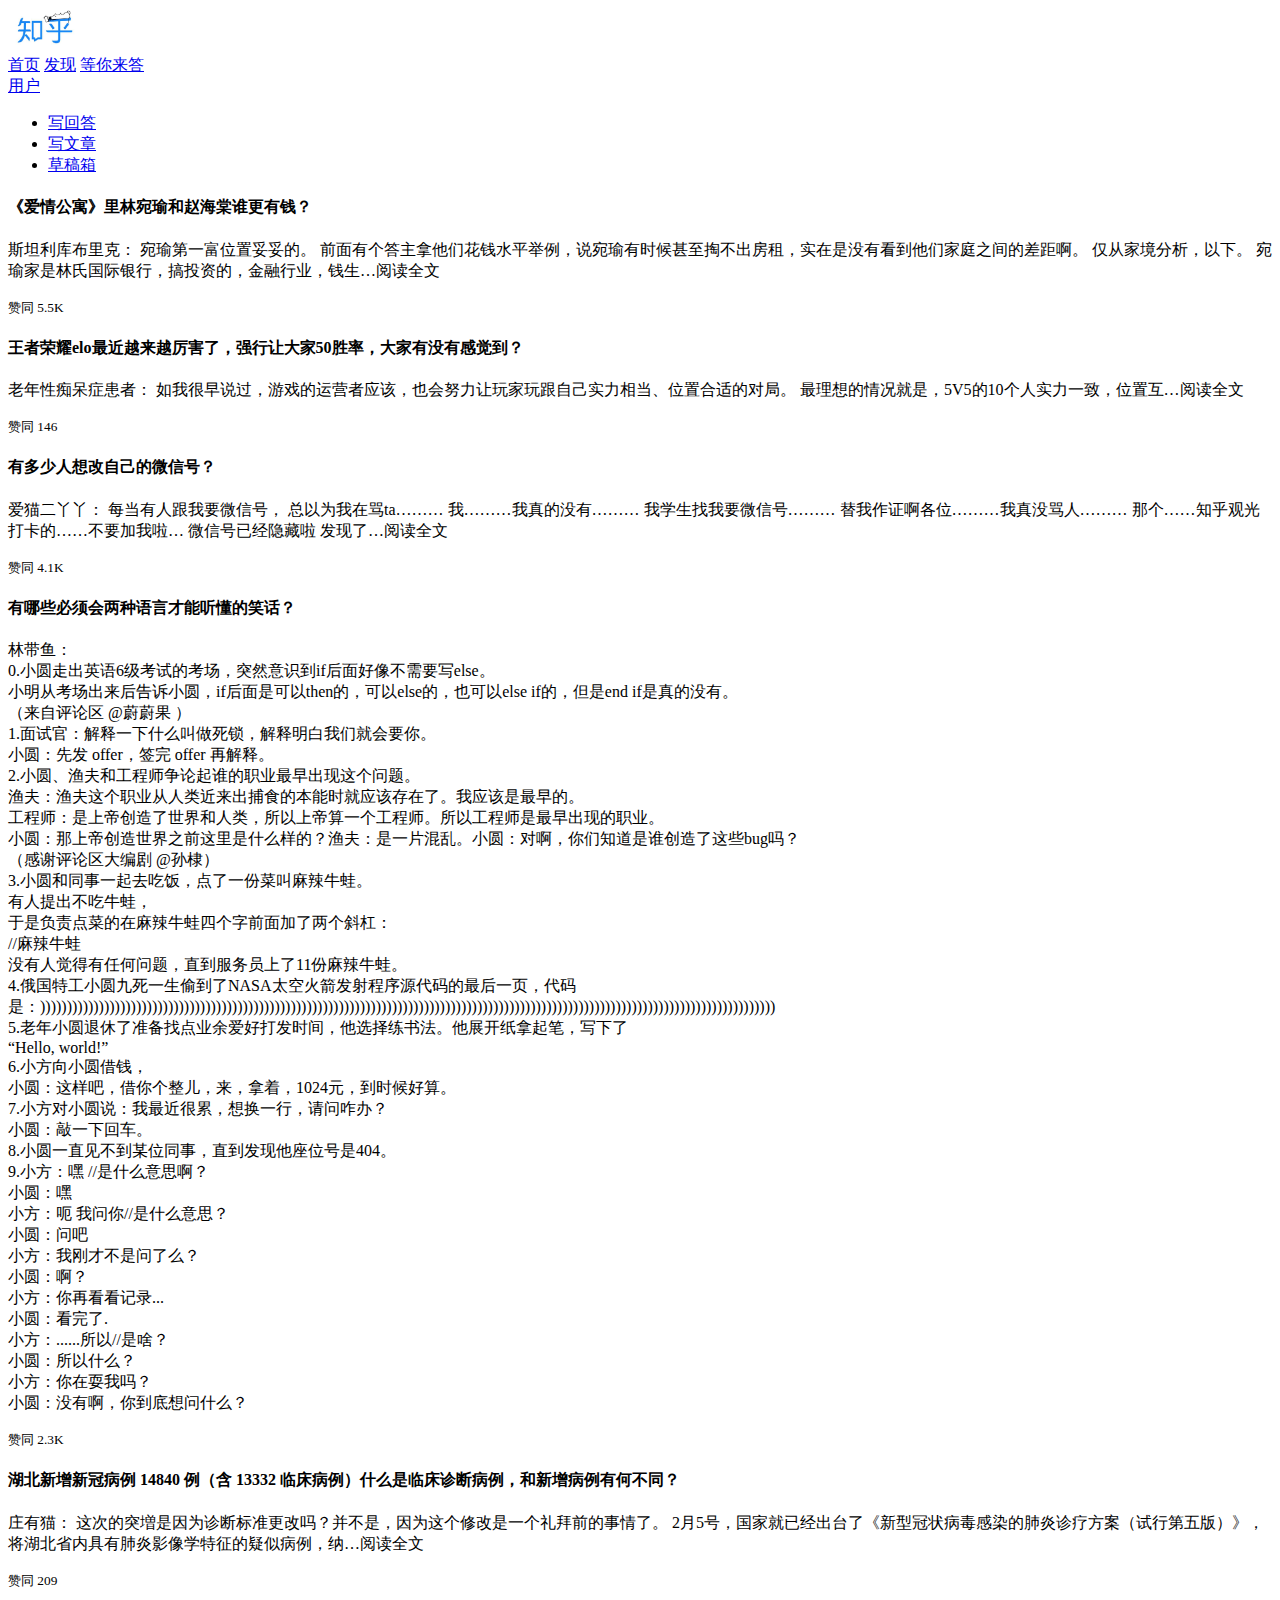
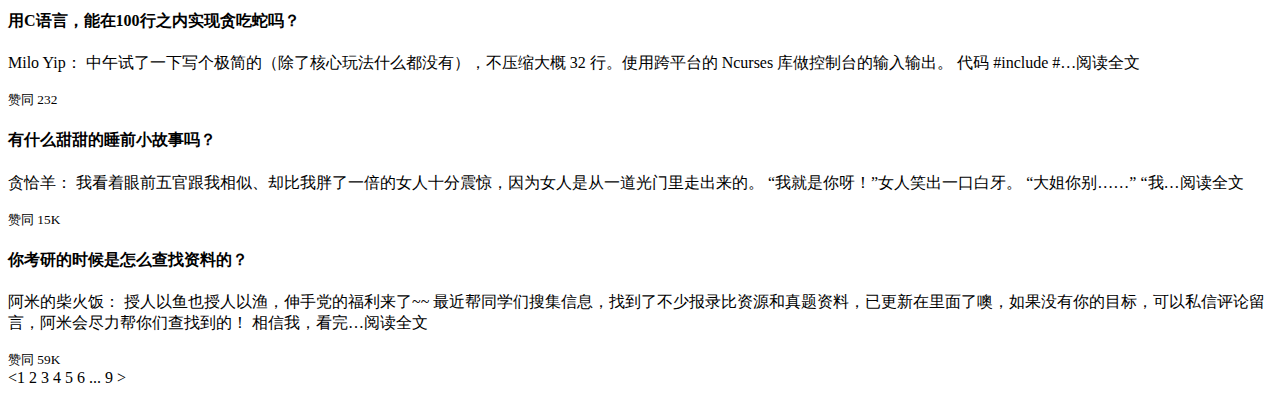
<file: lab1/index.html>
<!DOCTYPE html>
<html lang="zh">
<head>
    <meta charset="UTF-8">
    <title>知乎</title>
</head>
<body>
<nav>
    <a href="www.zhihu.com"><img src="images/zhihu_logo.jpeg" width="70" height="43"></a>
    <div>
        <a href="www.zhihu.com">首页</a>
        <a href="www.zhihu.com">发现</a>
        <a href="www.zhihu.com">等你来答</a>

    </div>
    <div>
        <a href="www.zhihu.com">用户</a>
    </div>
</nav>
<aside>
    <div>
        <ul>
            <li><a href="https://www.zhihu.com/creator/featured-question/knowledge-plan">写回答</a></li>
            <li><a href="https://zhuanlan.zhihu.com/write">写文章</a></li>
            <li><a href="https://www.zhihu.com/draft?type=answer">草稿箱</a></li>
        </ul>
    </div>
</aside>
<section>
    <article>
        <h4>《爱情公寓》里林宛瑜和赵海棠谁更有钱？</h4>
        <p>斯坦利库布里克： 宛瑜第一富位置妥妥的。 前面有个答主拿他们花钱水平举例，说宛瑜有时候甚至掏不出房租，实在是没有看到他们家庭之间的差距啊。 仅从家境分析，以下。 宛瑜家是林氏国际银行，搞投资的，金融行业，钱生…<a>阅读全文</a></p>
        <small>赞同 5.5K</small>
    </article>
    <article>
        <h4>王者荣耀elo最近越来越厉害了，强行让大家50胜率，大家有没有感觉到？</h4>
        <p>老年性痴呆症患者： 如我很早说过，游戏的运营者应该，也会努力让玩家玩跟自己实力相当、位置合适的对局。 最理想的情况就是，5V5的10个人实力一致，位置互…<a>阅读全文</a></p>
        <small>赞同 146</small>
    </article>
    <article>
        <h4>有多少人想改自己的微信号？</h4>
        <p>爱猫二丫丫： 每当有人跟我要微信号， 总以为我在骂ta……… 我………我真的没有……… 我学生找我要微信号……… 替我作证啊各位………我真没骂人……… 那个……知乎观光打卡的……不要加我啦… 微信号已经隐藏啦 发现了…<a>阅读全文</a></p>
        <small>赞同 4.1K</small>
    </article>
    <article>
        <h4>有哪些必须会两种语言才能听懂的笑话？</h4>
        <p>林带鱼：<br/>
            0.小圆走出英语6级考试的考场，突然意识到if后面好像不需要写else。<br/>
            小明从考场出来后告诉小圆，if后面是可以then的，可以else的，也可以else if的，但是end if是真的没有。<br/>
            （来自评论区 @蔚蔚果 ）<br/>
            1.面试官：解释一下什么叫做死锁，解释明白我们就会要你。<br/>
            小圆：先发 offer，签完 offer 再解释。<br/>
            2.小圆、渔夫和工程师争论起谁的职业最早出现这个问题。<br/>
            渔夫：渔夫这个职业从人类近来出捕食的本能时就应该存在了。我应该是最早的。<br/>
            工程师：是上帝创造了世界和人类，所以上帝算一个工程师。所以工程师是最早出现的职业。<br/>
            小圆：那上帝创造世界之前这里是什么样的？渔夫：是一片混乱。小圆：对啊，你们知道是谁创造了这些bug吗？<br/>
            （感谢评论区大编剧 @孙棣）<br/>
            3.小圆和同事一起去吃饭，点了一份菜叫麻辣牛蛙。<br/>
            有人提出不吃牛蛙，<br/>
            于是负责点菜的在麻辣牛蛙四个字前面加了两个斜杠：<br/>
            //麻辣牛蛙<br/>
            没有人觉得有任何问题，直到服务员上了11份麻辣牛蛙。<br/>
            4.俄国特工小圆九死一生偷到了NASA太空火箭发射程序源代码的最后一页，代码是：))))))))))))))))))))))))))))))))))))))))))))))))))))))))))))))))))))))))))))))))))))))))))))))))))))))))))))))))))))))))))))))))))))))))))<br/>
            5.老年小圆退休了准备找点业余爱好打发时间，他选择练书法。他展开纸拿起笔，写下了<br/>
            “Hello, world!”<br/>
            6.小方向小圆借钱，<br/>
            小圆：这样吧，借你个整儿，来，拿着，1024元，到时候好算。<br/>
            7.小方对小圆说：我最近很累，想换一行，请问咋办？<br/>
            小圆：敲一下回车。<br/>
            8.小圆一直见不到某位同事，直到发现他座位号是404。<br/>
            9.小方：嘿 //是什么意思啊？<br/>
            小圆：嘿<br/>
            小方：呃 我问你//是什么意思？<br/>
            小圆：问吧<br/>
            小方：我刚才不是问了么？<br/>
            小圆：啊？<br/>
            小方：你再看看记录...<br/>
            小圆：看完了.<br/>
            小方：......所以//是啥？<br/>
            小圆：所以什么？<br/>
            小方：你在耍我吗？<br/>
            小圆：没有啊，你到底想问什么？
        </p>
        <small>赞同 2.3K</small>
    </article>
    <article>
        <h4>湖北新增新冠病例 14840 例（含 13332 临床病例）什么是临床诊断病例，和新增病例有何不同？</h4>
        <p>庄有猫： 这次的突増是因为诊断标准更改吗？并不是，因为这个修改是一个礼拜前的事情了。 2月5号，国家就已经出台了《新型冠状病毒感染的肺炎诊疗方案（试行第五版）》，将湖北省内具有肺炎影像学特征的疑似病例，纳…<a>阅读全文</a>​</p>
        <small>赞同 209</small>
    </article>
    <article>
        <h4>用C语言，能在100行之内实现贪吃蛇吗？</h4>
        <p>Milo Yip： 中午试了一下写个极简的（除了核心玩法什么都没有），不压缩大概 32 行。使用跨平台的 Ncurses 库做控制台的输入输出。 代码 #include <curses.h> #…<a>阅读全文</a>​</p>
        <small>赞同 232</small>
    </article>
    <article>
        <h4>有什么甜甜的睡前小故事吗？</h4>
        <p>贪恰羊： 我看着眼前五官跟我相似、却比我胖了一倍的女人十分震惊，因为女人是从一道光门里走出来的。 “我就是你呀！”女人笑出一口白牙。 “大姐你别……” “我…<a>阅读全文</a>​</p>
        <small>赞同 15K</small>
    </article>
    <article>
        <h4>你考研的时候是怎么查找资料的？</h4>
        <p>阿米的柴火饭： 授人以鱼也授人以渔，伸手党的福利来了~~ 最近帮同学们搜集信息，找到了不少报录比资源和真题资料，已更新在里面了噢，如果没有你的目标，可以私信评论留言，阿米会尽力帮你们查找到的！ 相信我，看完…<a>阅读全文</a>​</p>
        <small>赞同 59K</small>
    </article>
</section>
<div><<span>1</span> 2 3 4 5 6 ... 9 ></div>



</body>
</html>
</file>
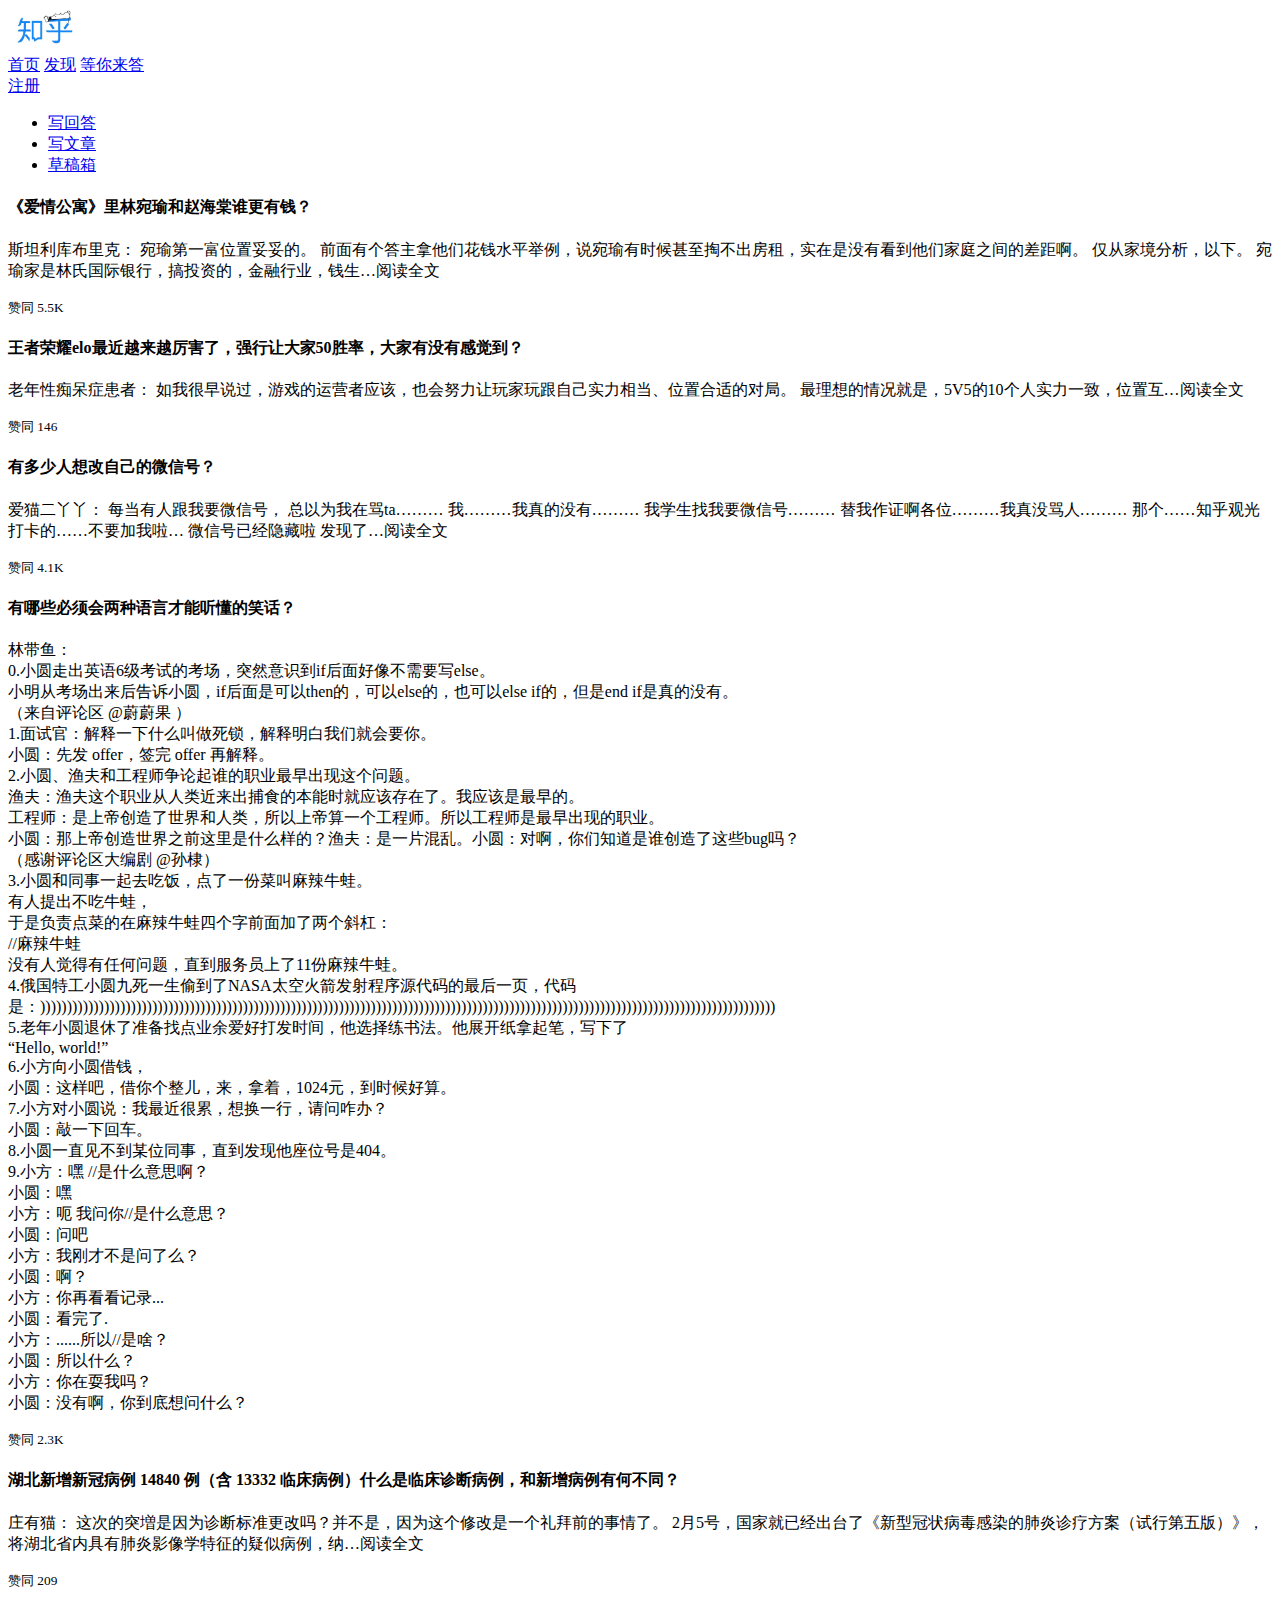
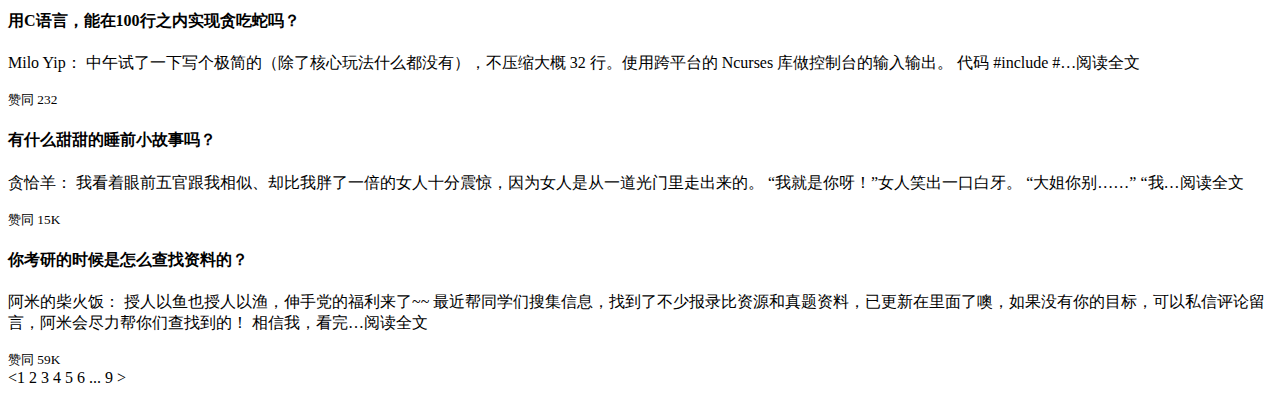
<file: lab2/index.html>
<!DOCTYPE html>
<html lang="zh">
<head>
    <meta charset="UTF-8">
    <title>知乎</title>
</head>
<body>
<nav>
    <a href="www.zhihu.com"><img src="images/zhihu_logo.jpeg" width="70" height="43"></a>
    <div>
        <a href="www.zhihu.com">首页</a>
        <a href="www.zhihu.com">发现</a>
        <a href="www.zhihu.com">等你来答</a>

    </div>
    <div>
        <a href="register.html">注册</a>
    </div>
</nav>
<aside>
    <div>
        <ul>
            <li><a href="https://www.zhihu.com/creator/featured-question/knowledge-plan">写回答</a></li>
            <li><a href="https://zhuanlan.zhihu.com/write">写文章</a></li>
            <li><a href="https://www.zhihu.com/draft?type=answer">草稿箱</a></li>
        </ul>
    </div>
</aside>
<section>
    <article>
        <h4>《爱情公寓》里林宛瑜和赵海棠谁更有钱？</h4>
        <p>斯坦利库布里克： 宛瑜第一富位置妥妥的。 前面有个答主拿他们花钱水平举例，说宛瑜有时候甚至掏不出房租，实在是没有看到他们家庭之间的差距啊。 仅从家境分析，以下。 宛瑜家是林氏国际银行，搞投资的，金融行业，钱生…<a>阅读全文</a></p>
        <small>赞同 5.5K</small>
    </article>
    <article>
        <h4>王者荣耀elo最近越来越厉害了，强行让大家50胜率，大家有没有感觉到？</h4>
        <p>老年性痴呆症患者： 如我很早说过，游戏的运营者应该，也会努力让玩家玩跟自己实力相当、位置合适的对局。 最理想的情况就是，5V5的10个人实力一致，位置互…<a>阅读全文</a></p>
        <small>赞同 146</small>
    </article>
    <article>
        <h4>有多少人想改自己的微信号？</h4>
        <p>爱猫二丫丫： 每当有人跟我要微信号， 总以为我在骂ta……… 我………我真的没有……… 我学生找我要微信号……… 替我作证啊各位………我真没骂人……… 那个……知乎观光打卡的……不要加我啦… 微信号已经隐藏啦 发现了…<a>阅读全文</a></p>
        <small>赞同 4.1K</small>
    </article>
    <article>
        <h4>有哪些必须会两种语言才能听懂的笑话？</h4>
        <p>林带鱼：<br/>
            0.小圆走出英语6级考试的考场，突然意识到if后面好像不需要写else。<br/>
            小明从考场出来后告诉小圆，if后面是可以then的，可以else的，也可以else if的，但是end if是真的没有。<br/>
            （来自评论区 @蔚蔚果 ）<br/>
            1.面试官：解释一下什么叫做死锁，解释明白我们就会要你。<br/>
            小圆：先发 offer，签完 offer 再解释。<br/>
            2.小圆、渔夫和工程师争论起谁的职业最早出现这个问题。<br/>
            渔夫：渔夫这个职业从人类近来出捕食的本能时就应该存在了。我应该是最早的。<br/>
            工程师：是上帝创造了世界和人类，所以上帝算一个工程师。所以工程师是最早出现的职业。<br/>
            小圆：那上帝创造世界之前这里是什么样的？渔夫：是一片混乱。小圆：对啊，你们知道是谁创造了这些bug吗？<br/>
            （感谢评论区大编剧 @孙棣）<br/>
            3.小圆和同事一起去吃饭，点了一份菜叫麻辣牛蛙。<br/>
            有人提出不吃牛蛙，<br/>
            于是负责点菜的在麻辣牛蛙四个字前面加了两个斜杠：<br/>
            //麻辣牛蛙<br/>
            没有人觉得有任何问题，直到服务员上了11份麻辣牛蛙。<br/>
            4.俄国特工小圆九死一生偷到了NASA太空火箭发射程序源代码的最后一页，代码是：))))))))))))))))))))))))))))))))))))))))))))))))))))))))))))))))))))))))))))))))))))))))))))))))))))))))))))))))))))))))))))))))))))))))))<br/>
            5.老年小圆退休了准备找点业余爱好打发时间，他选择练书法。他展开纸拿起笔，写下了<br/>
            “Hello, world!”<br/>
            6.小方向小圆借钱，<br/>
            小圆：这样吧，借你个整儿，来，拿着，1024元，到时候好算。<br/>
            7.小方对小圆说：我最近很累，想换一行，请问咋办？<br/>
            小圆：敲一下回车。<br/>
            8.小圆一直见不到某位同事，直到发现他座位号是404。<br/>
            9.小方：嘿 //是什么意思啊？<br/>
            小圆：嘿<br/>
            小方：呃 我问你//是什么意思？<br/>
            小圆：问吧<br/>
            小方：我刚才不是问了么？<br/>
            小圆：啊？<br/>
            小方：你再看看记录...<br/>
            小圆：看完了.<br/>
            小方：......所以//是啥？<br/>
            小圆：所以什么？<br/>
            小方：你在耍我吗？<br/>
            小圆：没有啊，你到底想问什么？
        </p>
        <small>赞同 2.3K</small>
    </article>
    <article>
        <h4>湖北新增新冠病例 14840 例（含 13332 临床病例）什么是临床诊断病例，和新增病例有何不同？</h4>
        <p>庄有猫： 这次的突増是因为诊断标准更改吗？并不是，因为这个修改是一个礼拜前的事情了。 2月5号，国家就已经出台了《新型冠状病毒感染的肺炎诊疗方案（试行第五版）》，将湖北省内具有肺炎影像学特征的疑似病例，纳…<a>阅读全文</a>​</p>
        <small>赞同 209</small>
    </article>
    <article>
        <h4>用C语言，能在100行之内实现贪吃蛇吗？</h4>
        <p>Milo Yip： 中午试了一下写个极简的（除了核心玩法什么都没有），不压缩大概 32 行。使用跨平台的 Ncurses 库做控制台的输入输出。 代码 #include <curses.h> #…<a>阅读全文</a>​</p>
        <small>赞同 232</small>
    </article>
    <article>
        <h4>有什么甜甜的睡前小故事吗？</h4>
        <p>贪恰羊： 我看着眼前五官跟我相似、却比我胖了一倍的女人十分震惊，因为女人是从一道光门里走出来的。 “我就是你呀！”女人笑出一口白牙。 “大姐你别……” “我…<a>阅读全文</a>​</p>
        <small>赞同 15K</small>
    </article>
    <article>
        <h4>你考研的时候是怎么查找资料的？</h4>
        <p>阿米的柴火饭： 授人以鱼也授人以渔，伸手党的福利来了~~ 最近帮同学们搜集信息，找到了不少报录比资源和真题资料，已更新在里面了噢，如果没有你的目标，可以私信评论留言，阿米会尽力帮你们查找到的！ 相信我，看完…<a>阅读全文</a>​</p>
        <small>赞同 59K</small>
    </article>
</section>
<div><<span>1</span> 2 3 4 5 6 ... 9 ></div>



</body>
</html>
</file>
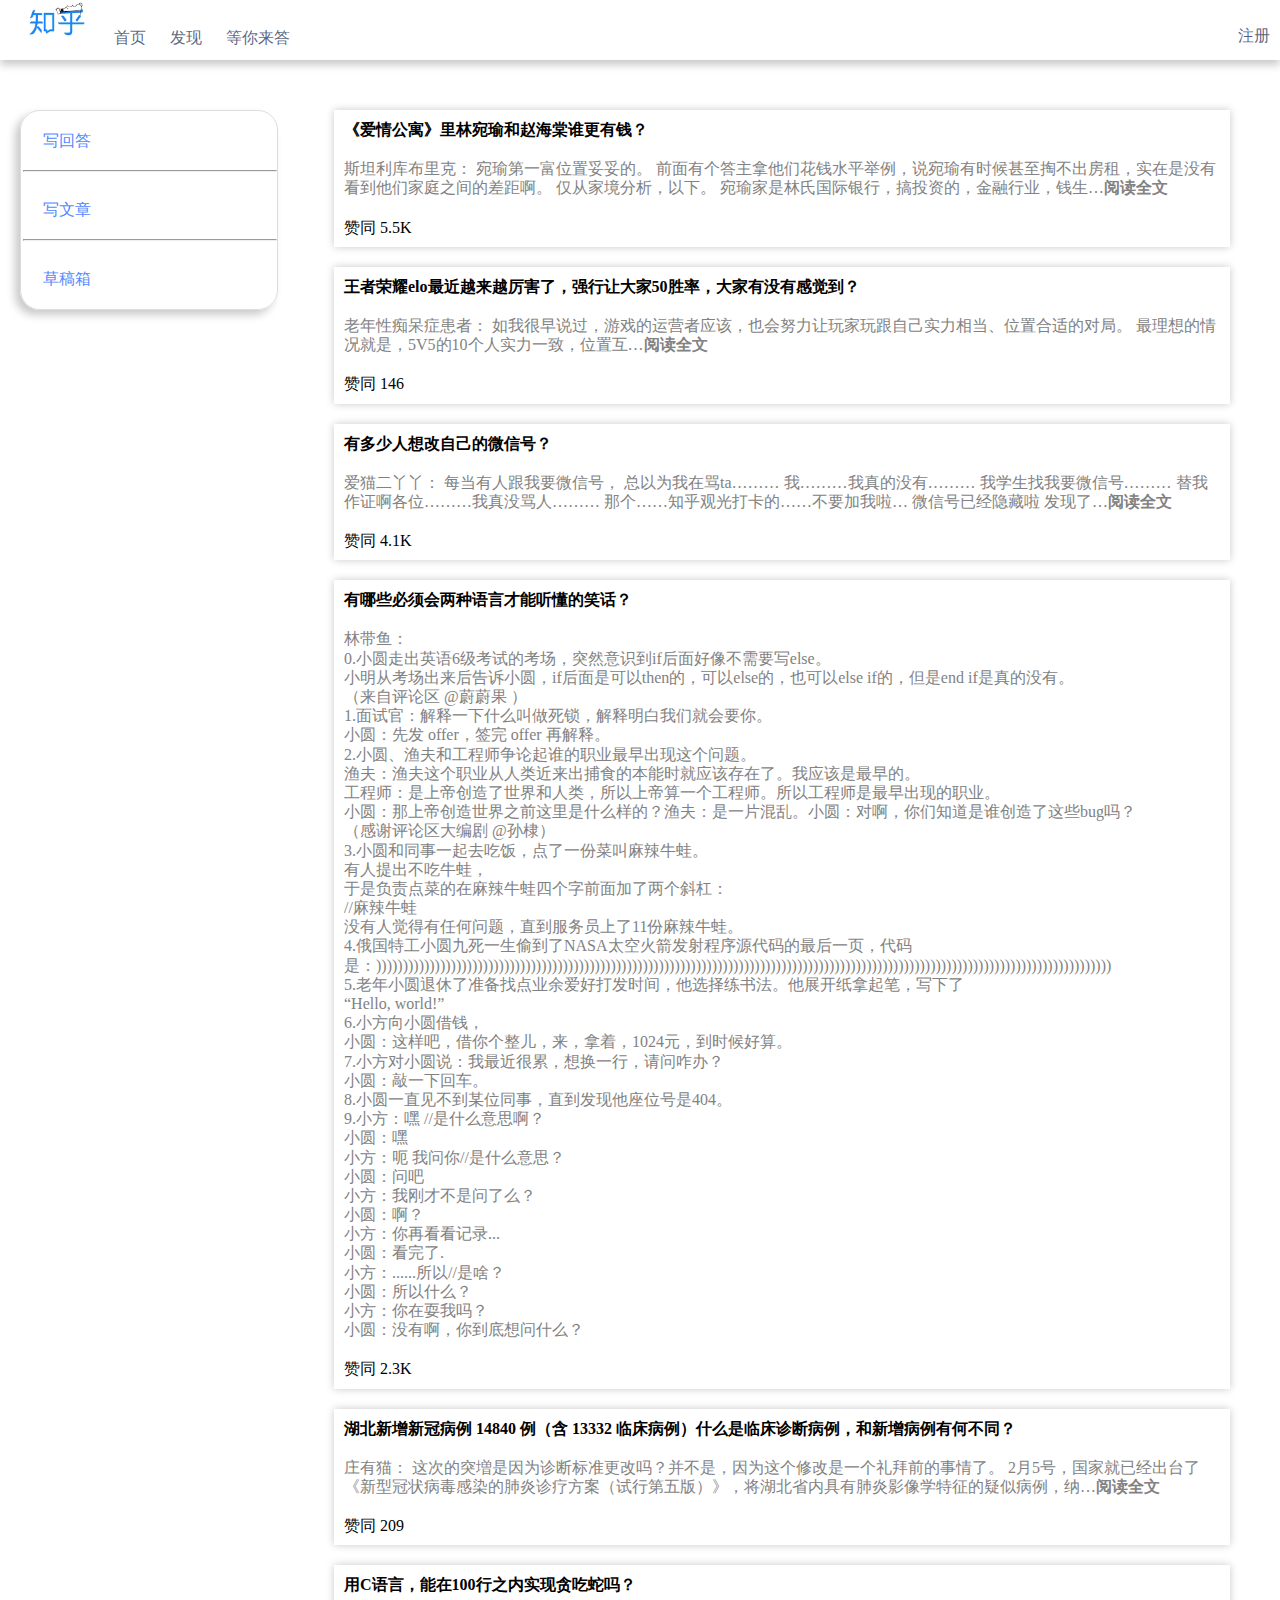
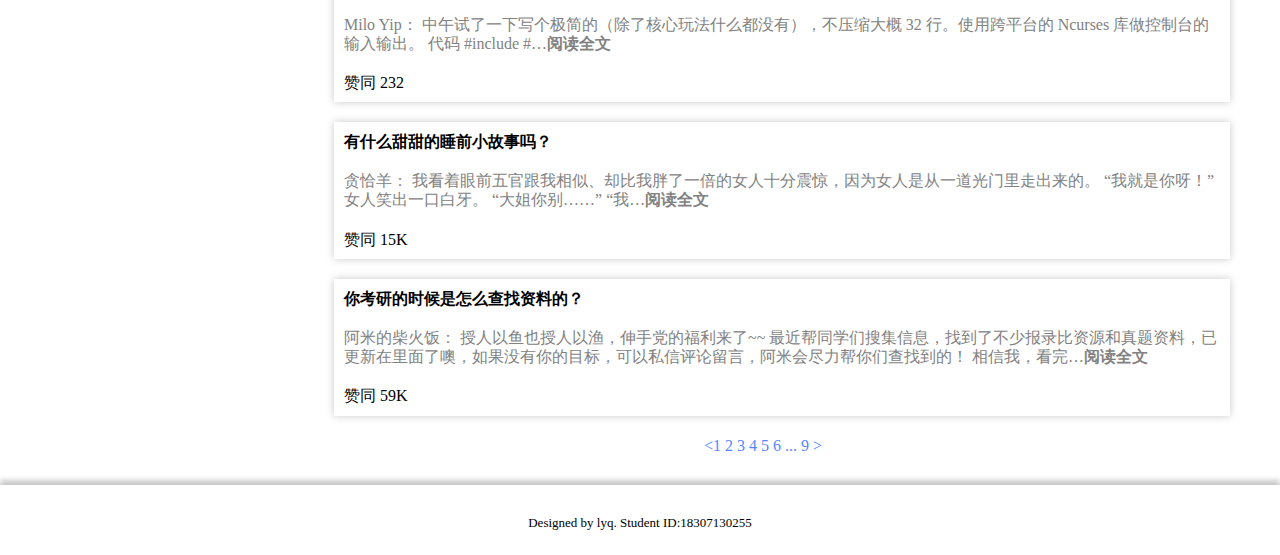
<file: lab3/index.html>
<!DOCTYPE html>
<html lang="zh">
<head>
    <meta charset="UTF-8">
    <title>知乎</title>
    <link rel="stylesheet" type="text/css" href="css/resset.css">
    <link rel="stylesheet" type="text/css" href="css/index.css">
</head>

<header>
    <nav>
        <div class="banner">
            <a href="www.zhihu.com"><img src="images/zhihu_logo.jpeg" width="70" height="43"></a>
            <a href="www.zhihu.com">首页</a>
            <a href="www.zhihu.com">发现</a>
            <a href="www.zhihu.com">等你来答</a>
            <a href="register.html" class="register">注册</a>
        </div>
    </nav>

</header>
<body>
<aside>
    <div>
        <ul>
            <li><a href="https://www.zhihu.com/creator/featured-question/knowledge-plan">写回答</a></li>
            <hr>
            <li><a href="https://zhuanlan.zhihu.com/write">写文章</a></li>
            <hr>
            <li><a href="https://www.zhihu.com/draft?type=answer">草稿箱</a></li>
        </ul>
    </div>
</aside>
<section>
    <article>
        <h4>《爱情公寓》里林宛瑜和赵海棠谁更有钱？</h4>
        <p>斯坦利库布里克： 宛瑜第一富位置妥妥的。 前面有个答主拿他们花钱水平举例，说宛瑜有时候甚至掏不出房租，实在是没有看到他们家庭之间的差距啊。 仅从家境分析，以下。 宛瑜家是林氏国际银行，搞投资的，金融行业，钱生…<a>阅读全文</a></p>
        <small>赞同 5.5K</small>
    </article>
    <article>
        <h4>王者荣耀elo最近越来越厉害了，强行让大家50胜率，大家有没有感觉到？</h4>
        <p>老年性痴呆症患者： 如我很早说过，游戏的运营者应该，也会努力让玩家玩跟自己实力相当、位置合适的对局。 最理想的情况就是，5V5的10个人实力一致，位置互…<a>阅读全文</a></p>
        <small>赞同 146</small>
    </article>
    <article>
        <h4>有多少人想改自己的微信号？</h4>
        <p>爱猫二丫丫： 每当有人跟我要微信号， 总以为我在骂ta……… 我………我真的没有……… 我学生找我要微信号……… 替我作证啊各位………我真没骂人……… 那个……知乎观光打卡的……不要加我啦… 微信号已经隐藏啦 发现了…<a>阅读全文</a></p>
        <small>赞同 4.1K</small>
    </article>
    <article>
        <h4>有哪些必须会两种语言才能听懂的笑话？</h4>
        <p>林带鱼：<br/>
            0.小圆走出英语6级考试的考场，突然意识到if后面好像不需要写else。<br/>
            小明从考场出来后告诉小圆，if后面是可以then的，可以else的，也可以else if的，但是end if是真的没有。<br/>
            （来自评论区 @蔚蔚果 ）<br/>
            1.面试官：解释一下什么叫做死锁，解释明白我们就会要你。<br/>
            小圆：先发 offer，签完 offer 再解释。<br/>
            2.小圆、渔夫和工程师争论起谁的职业最早出现这个问题。<br/>
            渔夫：渔夫这个职业从人类近来出捕食的本能时就应该存在了。我应该是最早的。<br/>
            工程师：是上帝创造了世界和人类，所以上帝算一个工程师。所以工程师是最早出现的职业。<br/>
            小圆：那上帝创造世界之前这里是什么样的？渔夫：是一片混乱。小圆：对啊，你们知道是谁创造了这些bug吗？<br/>
            （感谢评论区大编剧 @孙棣）<br/>
            3.小圆和同事一起去吃饭，点了一份菜叫麻辣牛蛙。<br/>
            有人提出不吃牛蛙，<br/>
            于是负责点菜的在麻辣牛蛙四个字前面加了两个斜杠：<br/>
            //麻辣牛蛙<br/>
            没有人觉得有任何问题，直到服务员上了11份麻辣牛蛙。<br/>
            4.俄国特工小圆九死一生偷到了NASA太空火箭发射程序源代码的最后一页，代码是：))))))))))))))))))))))))))))))))))))))))))))))))))))))))))))))))))))))))))))))))))))))))))))))))))))))))))))))))))))))))))))))))))))))))))<br/>
            5.老年小圆退休了准备找点业余爱好打发时间，他选择练书法。他展开纸拿起笔，写下了<br/>
            “Hello, world!”<br/>
            6.小方向小圆借钱，<br/>
            小圆：这样吧，借你个整儿，来，拿着，1024元，到时候好算。<br/>
            7.小方对小圆说：我最近很累，想换一行，请问咋办？<br/>
            小圆：敲一下回车。<br/>
            8.小圆一直见不到某位同事，直到发现他座位号是404。<br/>
            9.小方：嘿 //是什么意思啊？<br/>
            小圆：嘿<br/>
            小方：呃 我问你//是什么意思？<br/>
            小圆：问吧<br/>
            小方：我刚才不是问了么？<br/>
            小圆：啊？<br/>
            小方：你再看看记录...<br/>
            小圆：看完了.<br/>
            小方：......所以//是啥？<br/>
            小圆：所以什么？<br/>
            小方：你在耍我吗？<br/>
            小圆：没有啊，你到底想问什么？
        </p>
        <small>赞同 2.3K</small>
    </article>
    <article>
        <h4>湖北新增新冠病例 14840 例（含 13332 临床病例）什么是临床诊断病例，和新增病例有何不同？</h4>
        <p>庄有猫： 这次的突増是因为诊断标准更改吗？并不是，因为这个修改是一个礼拜前的事情了。 2月5号，国家就已经出台了《新型冠状病毒感染的肺炎诊疗方案（试行第五版）》，将湖北省内具有肺炎影像学特征的疑似病例，纳…<a>阅读全文</a>​</p>
        <small>赞同 209</small>
    </article>
    <article>
        <h4>用C语言，能在100行之内实现贪吃蛇吗？</h4>
        <p>Milo Yip： 中午试了一下写个极简的（除了核心玩法什么都没有），不压缩大概 32 行。使用跨平台的 Ncurses 库做控制台的输入输出。 代码 #include <curses.h> #…<a>阅读全文</a>​</p>
        <small>赞同 232</small>
    </article>
    <article>
        <h4>有什么甜甜的睡前小故事吗？</h4>
        <p>贪恰羊： 我看着眼前五官跟我相似、却比我胖了一倍的女人十分震惊，因为女人是从一道光门里走出来的。 “我就是你呀！”女人笑出一口白牙。 “大姐你别……” “我…<a>阅读全文</a>​</p>
        <small>赞同 15K</small>
    </article>
    <article>
        <h4>你考研的时候是怎么查找资料的？</h4>
        <p>阿米的柴火饭： 授人以鱼也授人以渔，伸手党的福利来了~~ 最近帮同学们搜集信息，找到了不少报录比资源和真题资料，已更新在里面了噢，如果没有你的目标，可以私信评论留言，阿米会尽力帮你们查找到的！ 相信我，看完…<a>阅读全文</a>​</p>
        <small>赞同 59K</small>
    </article>
</section>
<div class="pages"><<span>1</span> 2 3 4 5 6 ... 9 ></div>
</body>
<footer>
    <span>Designed by lyq. Student ID:18307130255</span>
</footer>
</html>
</file>
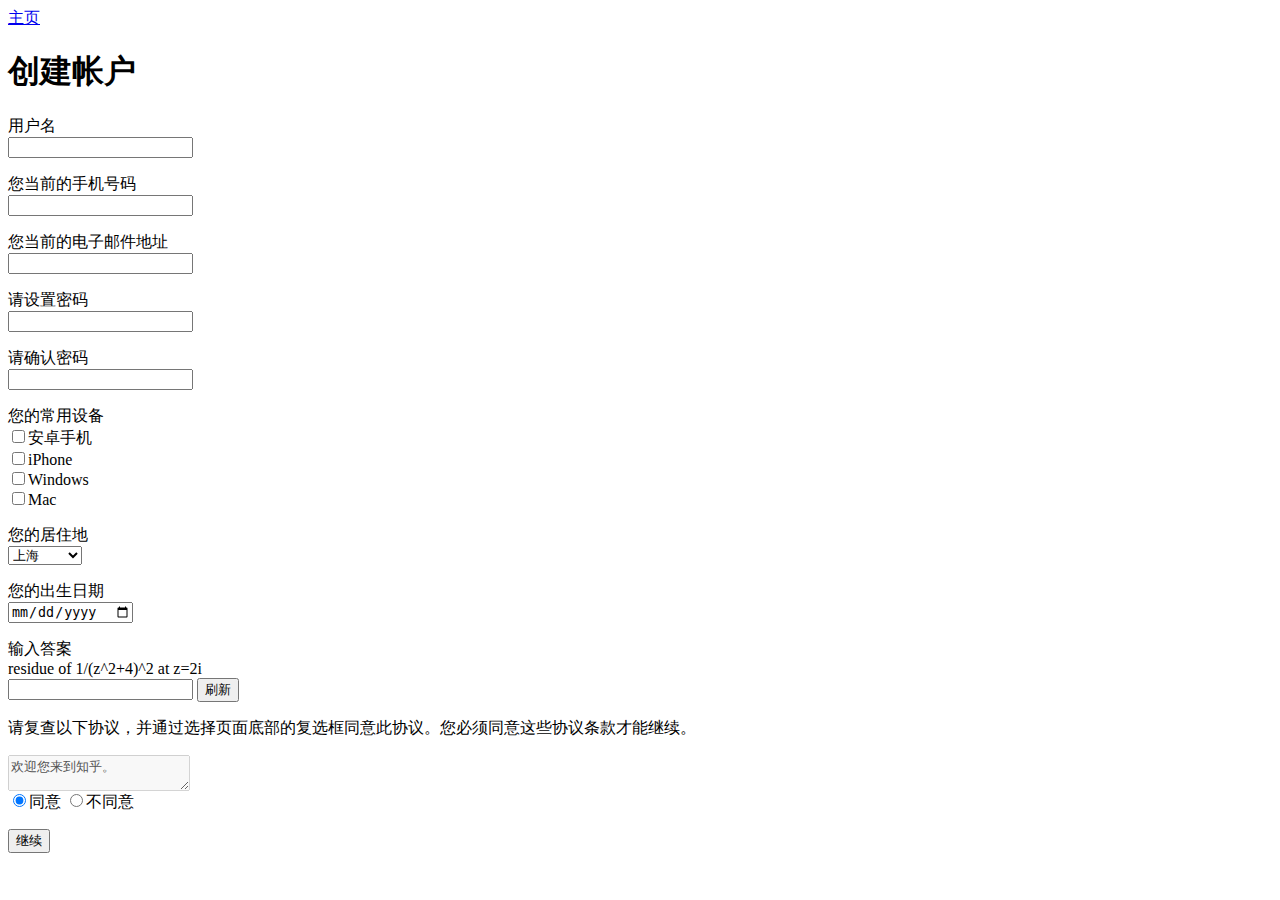
<file: lab2/register.html>
<html>
<head>
    <meta charset="utf8">
    <title>Register</title>
</head>
<body>
<header>
    <nav><a href="index.html">主页</a></nav>
</header>
<h1>创建帐户</h1>
<section>
<form action="#" method="POST">
    <p>
        用户名<br>
        <input type="text" name="username" pattern="^(_|[0-9a-zA-Z])+$" required>
    </p>
    <p>
        您当前的手机号码<br>
        <input type="text" name="phonenumber" pattern="^[1][0-9]{10}$" required>
    </p>
    <p>
        您当前的电子邮件地址<br>
        <input type="email" name="email" required pattern="^([^\x00-\x20\x22\x28\x29\x2c\x2e\x3a-\x3c\x3e\x40\x5b-\x5d\x7f-\xff]+|\x22([^\x0d\x22\x5c\x80-\xff]|\x5c[\x00-\x7f])*\x22)(\x2e([^\x00-\x20\x22\x28\x29\x2c\x2e\x3a-\x3c\x3e\x40\x5b-\x5d\x7f-\xff]+|\x22([^\x0d\x22\x5c\x80-\xff]|\x5c[\x00-\x7f])*\x22))*\x40([^\x00-\x20\x22\x28\x29\x2c\x2e\x3a-\x3c\x3e\x40\x5b-\x5d\x7f-\xff]+|\x5b([^\x0d\x5b-\x5d\x80-\xff]|\x5c[\x00-\x7f])*\x5d)(\x2e([^\x00-\x20\x22\x28\x29\x2c\x2e\x3a-\x3c\x3e\x40\x5b-\x5d\x7f-\xff]+|\x5b([^\x0d\x5b-\x5d\x80-\xff]|\x5c[\x00-\x7f])*\x5d))*(\.\w{2,})+$" required>
    </p>
    <p>
        请设置密码<br>
        <input type="password" name="password" pattern="^[0-9a-zA-Z]{9,}$" required>
    </p>
    <p>
        请确认密码<br>
        <input type="password" name="repassword" pattern="^[0-9a-zA-Z]{9,}$" required>
    </p>
    <p>
        您的常用设备<br>
        <input type="checkbox" name="device" value="android">安卓手机<br>
        <input type="checkbox" name="device" value="iphone">iPhone<br>
        <input type="checkbox" name="device" value="Windows">Windows<br>
        <input type="checkbox" name="device" value="Mac">Mac<br>
    </p>
    <p>
        您的居住地<br>
        <select name="area" required>
            <option value="asia">北京</option>
            <option value="europe" selected>上海</option>
            <option value="africa">武汉</option>
            <option value="north-america">长沙</option>
            <option value="south-america">哈尔滨</option>
            <option value="others">其他地方</option>
        </select>
    </p>
    <p>
        您的出生日期<br>
        <input type="date" name="birthday" required>
    </p>
    <p>
        输入答案<br>
        residue of 1/(z^2+4)^2 at z=2i<br>
        <input type="text" name="captcha" required>
        <input type="button" value="刷新">
    </p>
    <p>
        请复查以下协议，并通过选择页面底部的复选框同意此协议。您必须同意这些协议条款才能继续。
    </p>
    <textarea disabled="true">
欢迎您来到知乎。

请您仔细阅读以下条款，如果您对本协议的任何条款表示异议，您可以选择不进入知乎。当您注册成功，无论是进入知乎，还是在知乎上发布任何内容（即「内容」），均意味着您（即「用户」）完全接受本协议项下的全部条款。

使用规则
用户注册成功后，知乎将给予每个用户一个用户帐号及相应的密码，该用户帐号和密码由用户负责保管；用户应当对以其用户帐号进行的所有活动和事件负法律责任。
用户须对在知乎的注册信息的真实性、合法性、有效性承担全部责任，用户不得冒充他人；不得利用他人的名义发布任何信息；不得恶意使用注册帐号导致其他用户误认；否则知乎有权立即停止提供服务，收回其帐号并由用户独自承担由此而产生的一切法律责任。
用户直接或通过各类方式（如 RSS 源和站外 API 引用等）间接使用知乎服务和数据的行为，都将被视作已无条件接受本协议全部内容；若用户对本协议的任何条款存在异议，请停止使用知乎所提供的全部服务。
知乎是一个信息分享、传播及获取的平台，用户通过知乎发表的信息为公开的信息，其他第三方均可以通过知乎获取用户发表的信息，用户对任何信息的发表即认可该信息为公开的信息，并单独对此行为承担法律责任；任何用户不愿被其他第三人获知的信息都不应该在知乎上进行发表。
用户承诺不得以任何方式利用知乎直接或间接从事违反中国法律以及社会公德的行为，知乎有权对违反上述承诺的内容予以删除。
用户不得利用知乎服务制作、上载、复制、发布、传播或者转载如下内容：

反对宪法所确定的基本原则的；
危害国家安全，泄露国家秘密，颠覆国家政权，破坏国家统一的；
损害国家荣誉和利益的；
煽动民族仇恨、民族歧视，破坏民族团结的；
侮辱、滥用英烈形象，否定英烈事迹，美化粉饰侵略战争行为的；
破坏国家宗教政策，宣扬邪教和封建迷信的；
散布谣言，扰乱社会秩序，破坏社会稳定的；
散布淫秽、色情、赌博、暴力、凶杀、恐怖或者教唆犯罪的；
侮辱或者诽谤他人，侵害他人合法权益的；
含有法律、行政法规禁止的其他内容的信息。
所有用户同意遵守知乎社区管理规定（试行）和知乎视频服务协议（试行）。
机构用户同意遵守知乎机构号服务协议，以及知乎机构号使用规范（试行）。
知乎有权对用户使用知乎的情况进行审查和监督，如用户在使用知乎时违反任何上述规定，知乎或其授权的人有权要求用户改正或直接采取一切必要的措施（包括但不限于更改或删除用户张贴的内容、暂停或终止用户使用知乎的权利）以减轻用户不当行为造成的影响。
</textarea>
<br>
<input type="radio" value="agree" name="agree" checked>同意
<input type="radio" value="disagree" name="agree">不同意
    <br>
<p>
<input type="submit" value="继续" name="continue">
</p>
</form>
</section>
</body>
</html>
</file>
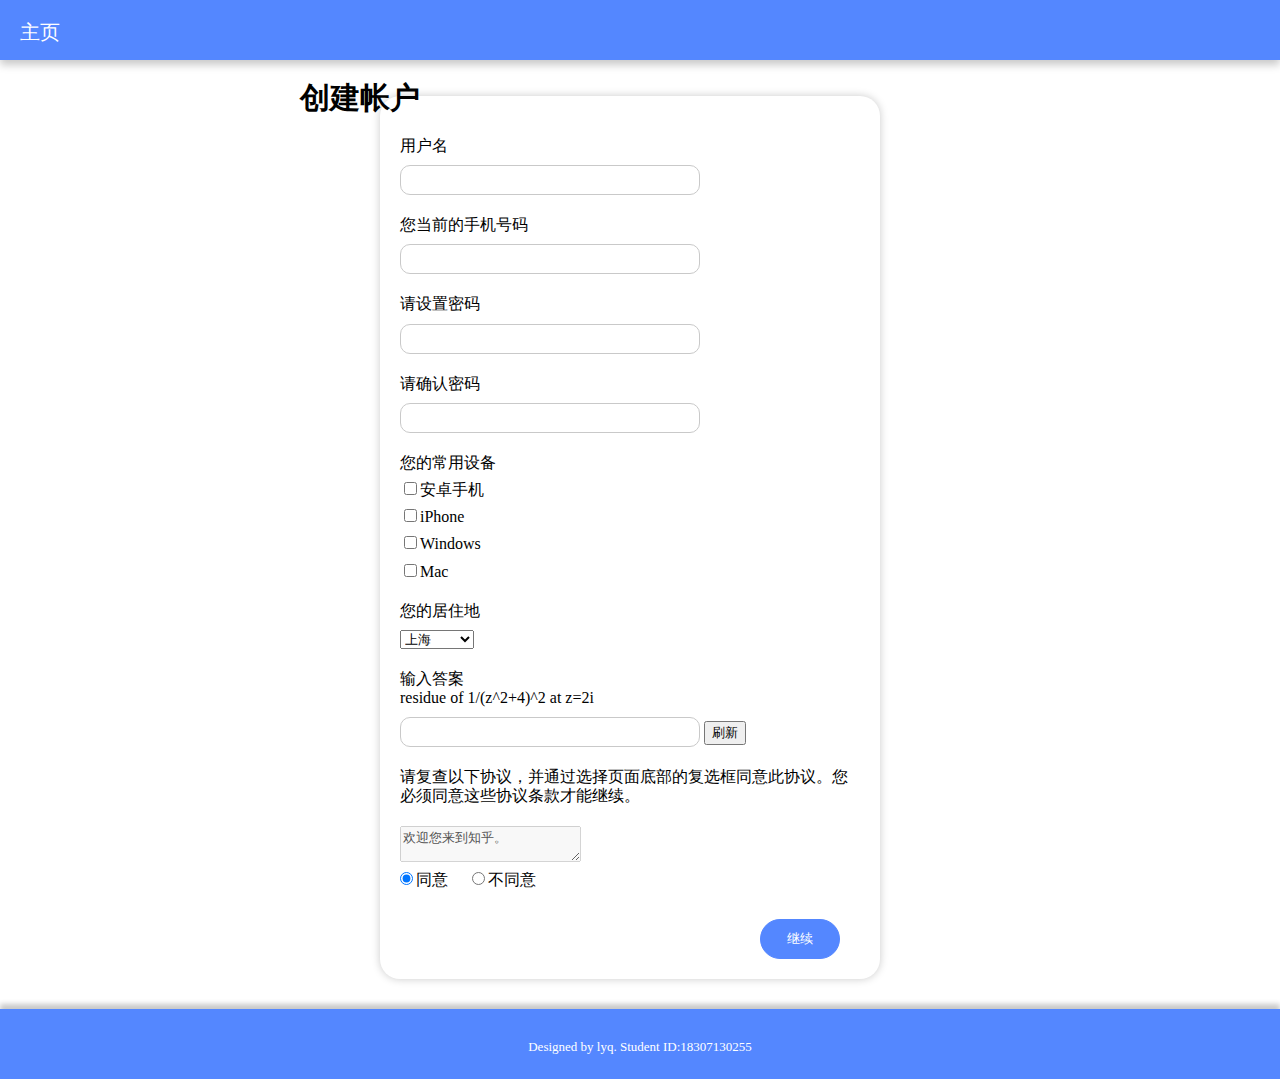
<file: lab3/register.html>
<html>
<head>
    <meta charset="utf8">
    <title>Register</title>
    <link rel="stylesheet" type="text/css" href="css/resset.css">
    <link rel="stylesheet" type="text/css" href="css/register.css">
</head>
<body>
<header>
    <nav><a href="index.html">主页</a></nav>
</header>
<h1>创建帐户</h1>
<section>
<form action="#" method="POST">
    <p>
        用户名<br>
        <input type="text" name="username" pattern="^(_|[0-9a-zA-Z])+$" required>
    </p>
    <p>
        您当前的手机号码<br>
        <input type="text" name="phonenumber" pattern="^[1][0-9]{10}$" required>
    </p>
    <p>
        请设置密码<br>
        <input type="password" name="password" pattern="^[0-9a-zA-Z]{9,}$" required>
    </p>
    <p>
        请确认密码<br>
        <input type="password" name="repassword" pattern="^[0-9a-zA-Z]{9,}$" required>
    </p>
    <p>
        您的常用设备<br>
        <input type="checkbox" name="device" value="android">安卓手机<br>
        <input type="checkbox" name="device" value="iphone">iPhone<br>
        <input type="checkbox" name="device" value="Windows">Windows<br>
        <input type="checkbox" name="device" value="Mac">Mac<br>
    </p>
    <p>
        您的居住地<br>
        <select name="area" required>
            <option value="asia">北京</option>
            <option value="europe" selected>上海</option>
            <option value="africa">武汉</option>
            <option value="north-america">长沙</option>
            <option value="south-america">哈尔滨</option>
            <option value="others">其他地方</option>
        </select>
    </p>
    <p>
        输入答案<br>
        residue of 1/(z^2+4)^2 at z=2i<br>
        <input type="text" name="captcha" required>
        <input type="button" value="刷新">
    </p>
    <p>
        请复查以下协议，并通过选择页面底部的复选框同意此协议。您必须同意这些协议条款才能继续。
    </p>
    <textarea disabled="true">
欢迎您来到知乎。

请您仔细阅读以下条款，如果您对本协议的任何条款表示异议，您可以选择不进入知乎。当您注册成功，无论是进入知乎，还是在知乎上发布任何内容（即「内容」），均意味着您（即「用户」）完全接受本协议项下的全部条款。

使用规则
用户注册成功后，知乎将给予每个用户一个用户帐号及相应的密码，该用户帐号和密码由用户负责保管；用户应当对以其用户帐号进行的所有活动和事件负法律责任。
用户须对在知乎的注册信息的真实性、合法性、有效性承担全部责任，用户不得冒充他人；不得利用他人的名义发布任何信息；不得恶意使用注册帐号导致其他用户误认；否则知乎有权立即停止提供服务，收回其帐号并由用户独自承担由此而产生的一切法律责任。
用户直接或通过各类方式（如 RSS 源和站外 API 引用等）间接使用知乎服务和数据的行为，都将被视作已无条件接受本协议全部内容；若用户对本协议的任何条款存在异议，请停止使用知乎所提供的全部服务。
知乎是一个信息分享、传播及获取的平台，用户通过知乎发表的信息为公开的信息，其他第三方均可以通过知乎获取用户发表的信息，用户对任何信息的发表即认可该信息为公开的信息，并单独对此行为承担法律责任；任何用户不愿被其他第三人获知的信息都不应该在知乎上进行发表。
用户承诺不得以任何方式利用知乎直接或间接从事违反中国法律以及社会公德的行为，知乎有权对违反上述承诺的内容予以删除。
用户不得利用知乎服务制作、上载、复制、发布、传播或者转载如下内容：

反对宪法所确定的基本原则的；
危害国家安全，泄露国家秘密，颠覆国家政权，破坏国家统一的；
损害国家荣誉和利益的；
煽动民族仇恨、民族歧视，破坏民族团结的；
侮辱、滥用英烈形象，否定英烈事迹，美化粉饰侵略战争行为的；
破坏国家宗教政策，宣扬邪教和封建迷信的；
散布谣言，扰乱社会秩序，破坏社会稳定的；
散布淫秽、色情、赌博、暴力、凶杀、恐怖或者教唆犯罪的；
侮辱或者诽谤他人，侵害他人合法权益的；
含有法律、行政法规禁止的其他内容的信息。
所有用户同意遵守知乎社区管理规定（试行）和知乎视频服务协议（试行）。
机构用户同意遵守知乎机构号服务协议，以及知乎机构号使用规范（试行）。
知乎有权对用户使用知乎的情况进行审查和监督，如用户在使用知乎时违反任何上述规定，知乎或其授权的人有权要求用户改正或直接采取一切必要的措施（包括但不限于更改或删除用户张贴的内容、暂停或终止用户使用知乎的权利）以减轻用户不当行为造成的影响。
</textarea>
<br>
<input type="radio" value="agree" name="agree" checked>同意
<input type="radio" value="disagree" name="agree">不同意
    <br>
<p>
<input type="submit" value="继续" name="continue">
</p>
</form>
</section>
</body>
<footer>
    <span>Designed by lyq. Student ID:18307130255</span>
</footer>
</html>
</file>
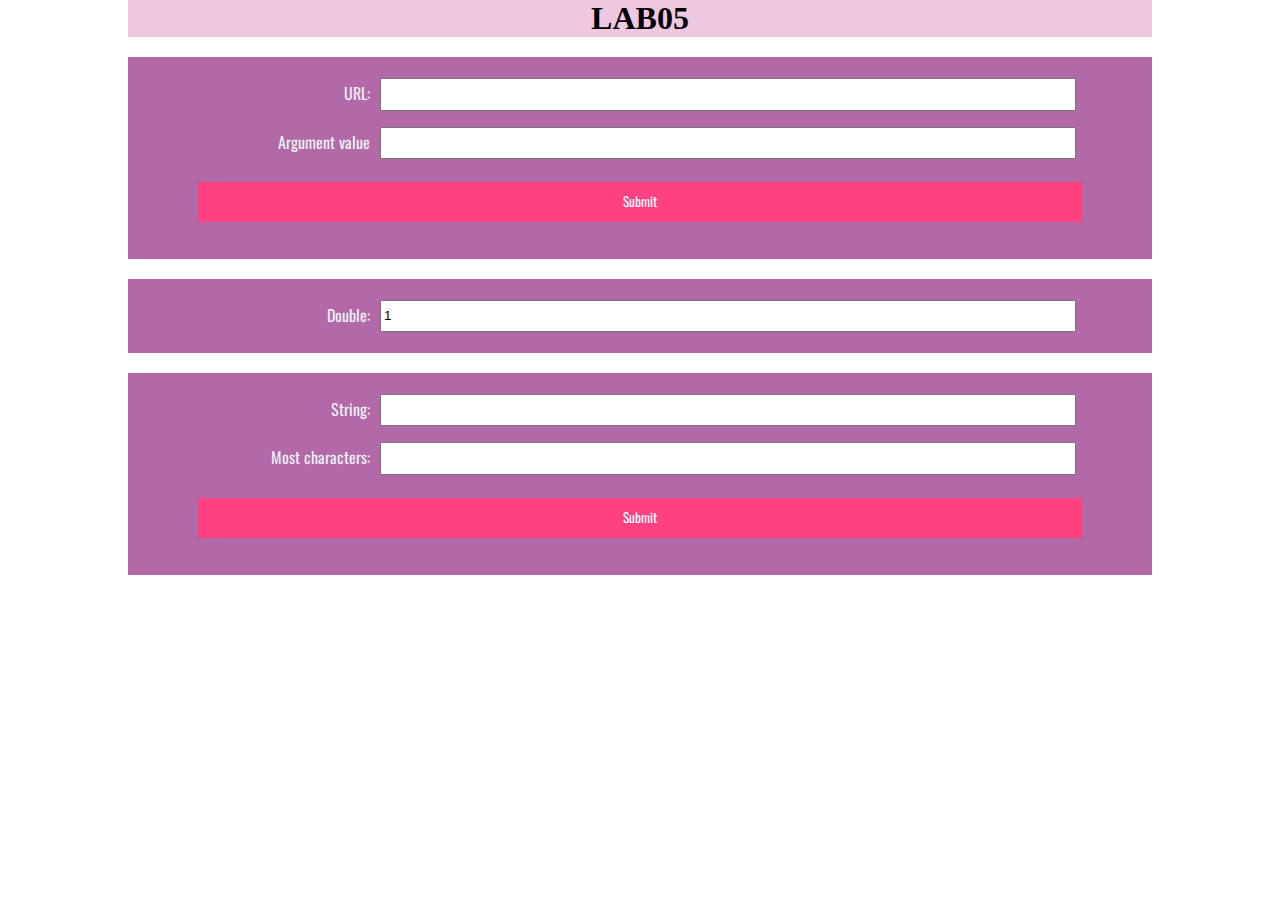
<file: lab5/lab05.html>
<!DOCTYPE html>
<html>
    <head>
        <meta charset="utf-8">
        <meta name="viewport" content="initial-scale=1.0,maximum-scale=1.0,width=device-width">
        <title>Lab05</title>
        <link href="lab05.css" rel="stylesheet">
    </head>
    <body>
        <!--header-->
        <div class="header" >
            <div id="nav">
                <h1>LAB05</h1>
            </div>
        </div>
        <!--form-->
        <form>
            <div class="item">
                <div>
                    <label for="url">URL:</label>
                    <input type="text" id="url"/>
                </div>
                <div>
                    <label for="url-result">Argument value</label>
                    <input type="text" id="url-result"/>
                </div>
                <div>
                    <button type="button" id="url_submit">Submit</button>
                </div>
            </div>
            <div class="item">
                <label for="mul">Double:</label>
                <input type="text" id="mul"/>
            </div>
            <div class="item">
                <div>
                    <label for="most">String:</label>
                    <input type="text" id="most"/>
                </div>
                <div>
                    <label for="most-result">Most characters:</label>
                    <input type="text" id="most-result"/>
                </div>
                <div>
                    <button type="button" id="most_submit">Submit</button>
                </div>
            </div>
        </form>
    </body>
</html>
<script src="lab05.js"></script>
</file>
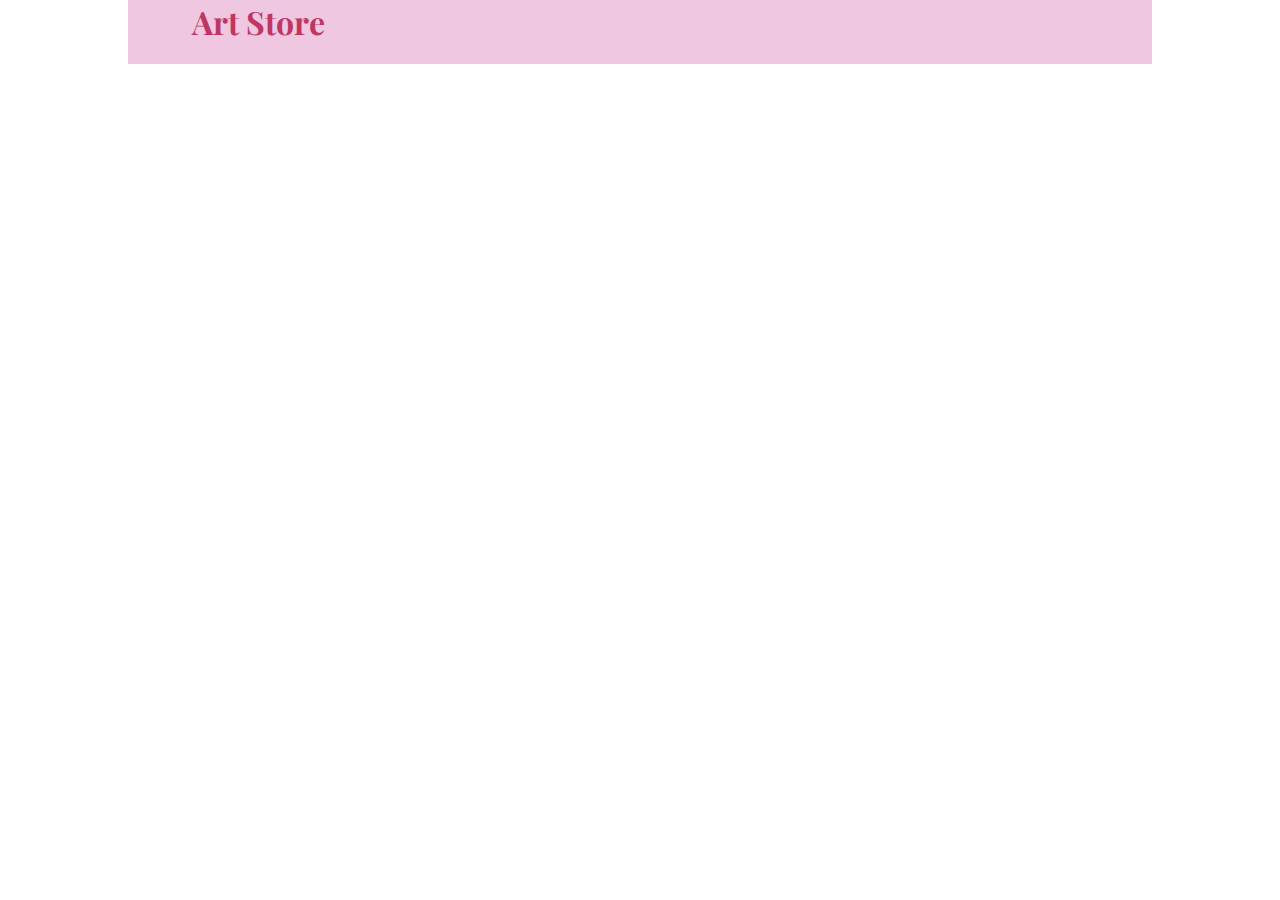
<file: lab7/lab07.html>
<!DOCTYPE html>
<html>
<head>
    <meta charset="utf-8">
    <meta name="viewport" content="initial-scale=1.0,maximum-scale=1.0,width=device-width">
    <title>Lab07</title>
    <link href="lab07.css" rel="stylesheet">
</head>
<body>
<!--header-->
<div class="header" >
    <div id="nav">
        <h1>Art Store</h1>
    </div>
</div>
<!--&lt;!&ndash;hot area&ndash;&gt;-->
<div class="flex-container justify">
<script src="./lab07.js"></script>
</div>
</body>
</html>
</file>
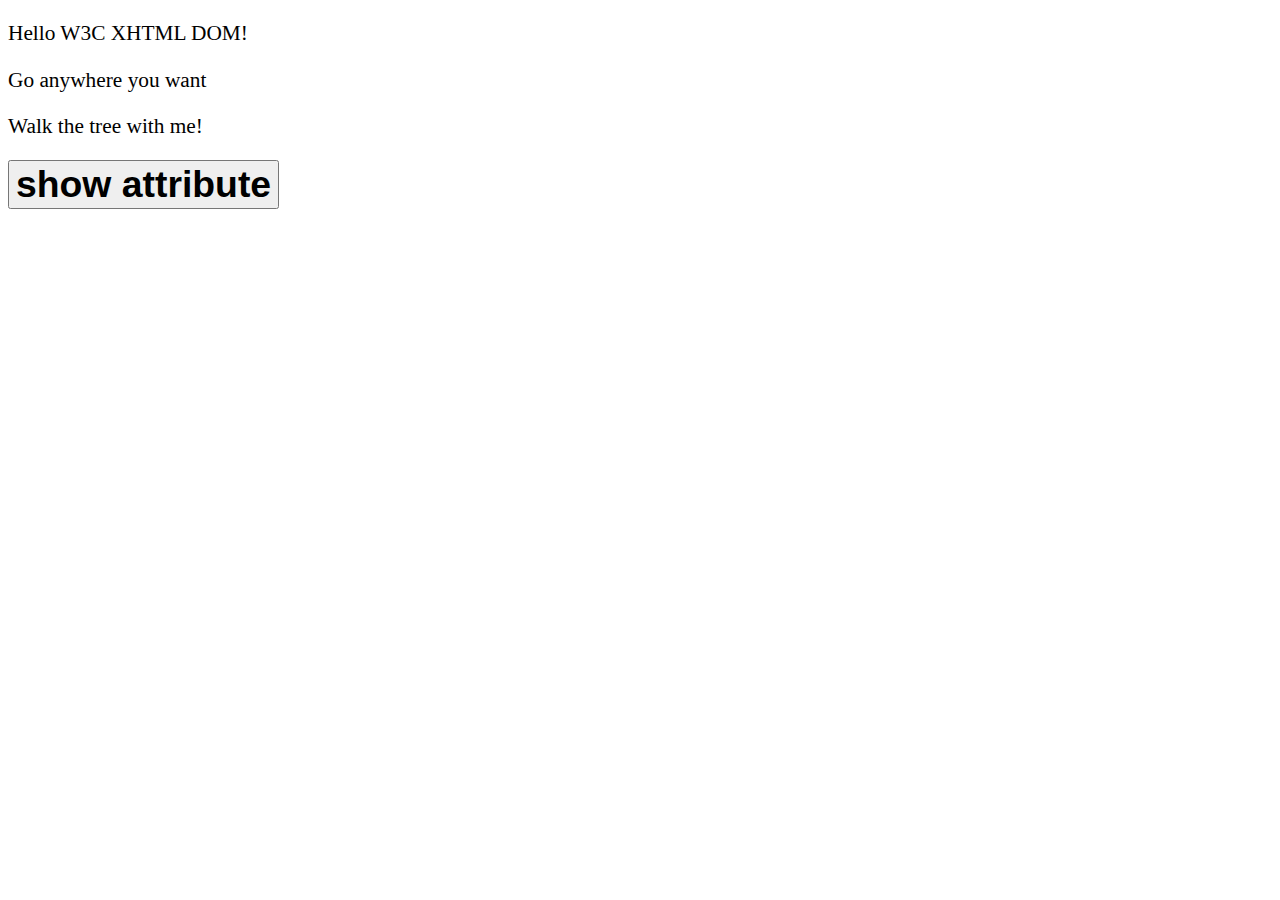
<file: lab7/test.html>
<!DOCTYPE html>
<html>
<head>
    <title>Lecture7 Sample</title>
    <style>
        body{font-size:16pt;}
        input{font-size:28pt;font-weight:bold;}
    </style>
</head>
<body>
<p id="p1" name="p1">Hello W3C XHTML DOM!</p>
<p id="p2" name="p2" class="attribute test">Go anywhere you want</p>
<p id="p3" name="p3">Walk the tree with me!</p>
<input type="button" value="show attribute" id="button1" name="button1">
</body>
<script>

    document.getElementById("button1").onclick = function(){
        var tnode = document.getElementById("p2");
        tnode.classList.add("zdl");
        for(var i=0;i<tnode.attributes.length;i++)
            alert(tnode.attributes[i].nodeValue);
    };

</script>
</html>
</file>
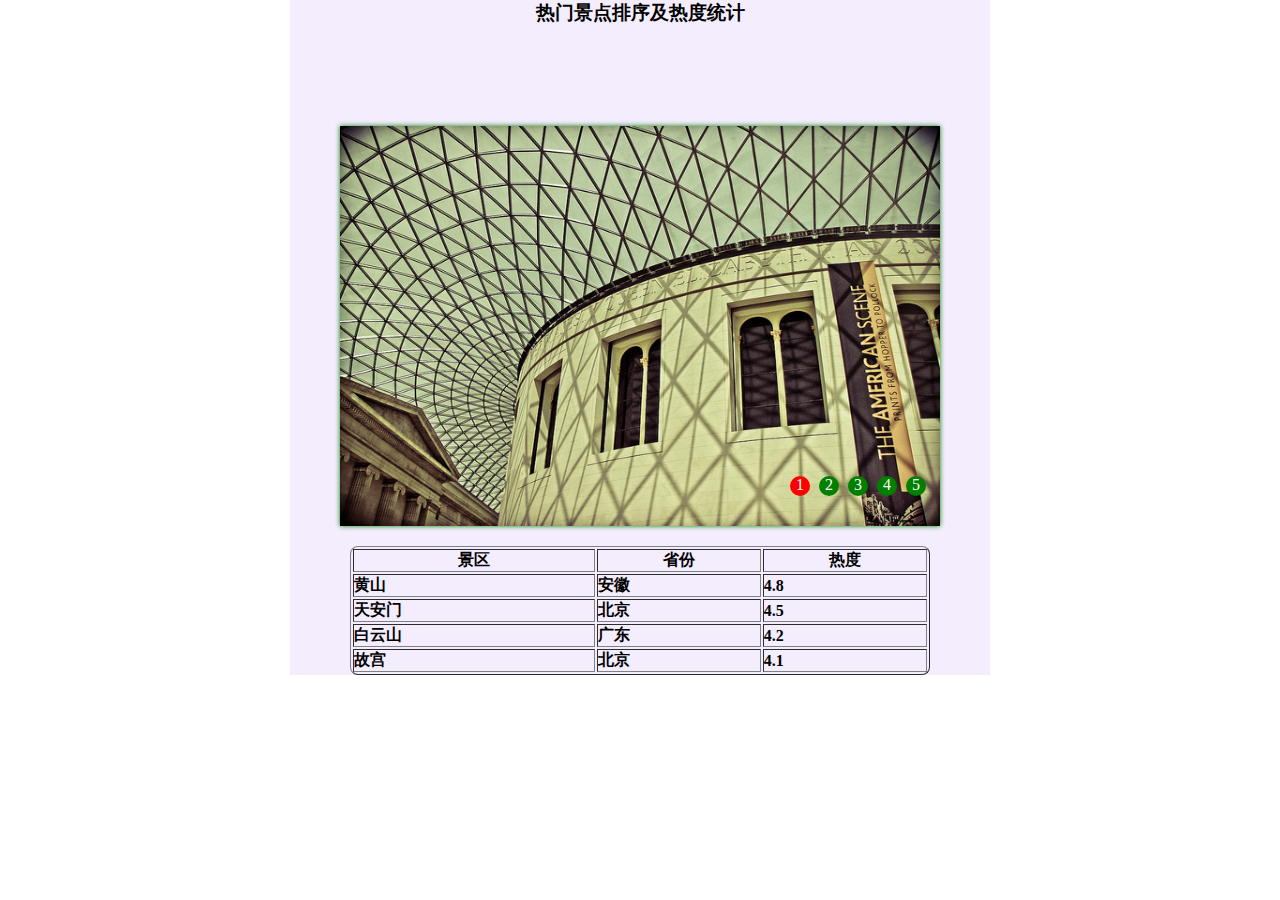
<file: lab8/Lab08.html>
<!DOCTYPE html>
<html>
<head>
    <meta charset="UTF-8">
    <title>Lab08</title>
    <link rel="stylesheet" href="Lab08.css">
</head>
<body>

<div id="bd">
    <h3>热门景点排序及热度统计</h3>
    <div class="container">
        <div class="wrap" style="left: 0px;">
            <img src="1.jpg" alt="1"><!--'0'-->
            <img src="2.jpg" alt="2"><!--'-600'-->
            <img src="3.jpg" alt="3"><!--'-1200'-->
            <img src="4.jpg" alt="4"><!--'-1800'-->
            <img src="5.jpg" alt="5"><!--'-2400'-->

        </div>
        <div class="buttons">
            <span class="on">1</span>
            <span>2</span>
            <span>3</span>
            <span>4</span>
            <span>5</span>
        </div>
        <a href="javascript:" class="arrow arrow_left">&lt;</a>
        <a href="javascript:" class="arrow arrow_right">&gt;</a>
    </div>
    <table border="1">
        <tr>
            <th>景区</th>
            <th>省份</th>
            <th>热度</th>
        </tr>
        <tr>
            <td>黄山</td>
            <td>安徽</td>
            <td>4.8</td>
        </tr>
        <tr>
            <td>天安门</td>
            <td>北京</td>
            <td>4.5</td>
        </tr>
        <tr>
            <td>白云山</td>
            <td>广东</td>
            <td>4.2</td>
        </tr>
        <tr>
            <td>故宫</td>
            <td>北京</td>
            <td>4.1</td>
        </tr>
    </table>
</div>
<script type="text/javascript" src="jquery-3.3.1.min.js"></script>
<script src="Lab08.js"></script>
</body>
</html>
</file>
<file: lab3/css/index.css>
nav a {
    display: inline-block;
    text-decoration: none;
    margin-left: 20px;
    color: rgba(4, 17, 65, 0.67);
}

.register{
    float: right;
    margin-top: 26px;
    margin-right: 10px;
}

.banner{
    height: 60px;
    box-shadow: 0px 5px 8px #cacaca;
}

section{
    float: right;
    width: 70%;
    margin-right: 50px;
    margin-top: 50px;
}

section article{
    box-shadow: 0px 0px 8px #c9c9c9;
    margin-bottom: 20px;
    padding: 10px;
    color: #828282;
}

section article h4{
    display: inline-block;
    margin-bottom: 20px;
    color: black;
}

section article small{
    color: black;
    display: inline-block;
    margin-top: 20px;
}

section article a{
    font-weight: bold;
}

aside{
    width: 20%;
    float: left;
    margin-top: 50px;
    margin-left: 20px;
    box-shadow: -5px 5px 8px #cacaca;
    border-radius: 20px;
    border: 1px solid #dddddd;
}
aside ul li{
    list-style-type: none;
    margin-bottom: 20px;
    padding-top: 20px;
}

aside hr{
    margin-left: -20px;
}

aside a{
    text-decoration: none;
    color: #5487ff;
}

.pages{
    clear: both;
    padding-left: 55%;
    color: #5487ff;
}

footer{
    font-size: small;
    height: 70px;
    margin-top: 30px;
    text-align: center;
    box-shadow: 0px -5px 5px #cacaca;
}

footer span{
    display: inline-block;
    padding-top: 30px;
}
</file>
<file: lab3/css/register.css>
form{
    width: 500px;
    margin-left: 380px;
    box-shadow: 0px 0px 8px #cacaca;
    border-radius: 20px;
    padding-top: 20px;
}

form p{
    margin: 20px;

}

form input, form select{
    margin-top: 10px;
}

form textarea,form input[type~="radio"]{
    margin-left: 20px;
}


form input[type~="text"],form input[type~="password"]{
    height: 30px;
    width: 300px;
    border-radius: 10px;
    border: 1px solid #c9c9c9;
}

form input[type~="submit"]{
    margin-left: 360px;
    width: 80px;
    height: 40px;
    border-radius: 20px;
    border: 1px solid #5487ff;
    background-color: #5487ff;
    margin-bottom: 20px;
    color: white;
}

header{
    background-color: #5487ff;
    height: 60px;
    box-shadow: 0px 5px 8px #cacaca;
}

header a{
    text-decoration: none;
    color: white;
    display: inline-block;
    margin: 20px;
    font-size: 20px;
}

h1{
    font-size: 30px;
    padding-left: 300px;
    margin-bottom: -20px;
    margin-top: 20px;
}

footer{
    font-size: small;
    height: 70px;
    margin-top: 30px;
    text-align: center;
    box-shadow: 0px -5px 5px #cacaca;
    color: white;
    background-color: #5487ff;
}

footer span{
    display: inline-block;
    padding-top: 30px;
}
</file>
<file: lab5/lab05.css>
@import url(https://fonts.googleapis.com/css?family=Playfair+Display);
@import url(https://fonts.googleapis.com/css?family=Oswald);
html, body, header, footer, hgroup, nav, main, article, section, figure, figcaption, h1, h2, h3, ul, li, body, div, p, img
{
    margin: 0;
    padding: 0;
    font-size: 100%;
    vertical-align: baseline;
    border: 0;
}
body{
    max-width: 80%;
    margin: 0 auto;
    vertical-align: center;
    background-color:white;
    height: 100%;
}


#nav{
    width: 100%;
    height: auto;
    text-align: center;
    font-size: xx-large;
    background-color: rgba(203,71,152, 0.3);
}

.item{
    background-color: RGB(179,104,168);
    color: #ECF0F1;
    margin:0 auto;
    padding:2%;
    width:auto;
    height:auto;
    font-family: 'Oswald', Arial, sans-serif;
    margin-top: 2%;
    text-align: center;
    vertical-align: center;
}
.item div{
    margin-bottom: 1em;
}

.item p {
    width:100%;
    font-size: 12pt;
}

label{
    cursor: pointer;
    display: inline-block;
    padding: 3px 6px;
    text-align: right;
    width: 10em;
    vertical-align: top;
}
input{
    width: 70%;
    height: 2em;
}

button {
    font-family: 'Oswald', Arial, sans-serif;
    background-color: #FF4081;
    color: white;
    padding: 0 7px 2px 7px;
    margin-top: 7px;
    width: 90%;
    height: 3em;
    border: none;
}
button:hover {
    background-color: #FF80AB;
    cursor: pointer;
}
button:active {
    background-color: #F8BBD0;
    cursor: pointer;
}
</file>
<file: lab7/lab07.css>
@import url(https://fonts.googleapis.com/css?family=Playfair+Display);
@import url(https://fonts.googleapis.com/css?family=Oswald);

html, body, header, footer, hgroup, nav, main, article, section, figure, figcaption, h1, h2, h3, ul, li, body, div, p, img
{
    margin: 0;
    padding: 0;
    font-size: 100%;
    vertical-align: baseline;
    border: 0;
}

body{
    width: 80%;
    margin: 0 auto;
    background-color:white;
}
#nav{
    height: 4em;
    background-color: rgba(203,71,152, 0.3);
}

.header h1{
    font-family: 'Playfair Display', serif;
    font-size: 2em;
    padding-left: 2em;
    color:RGB(192,54,98);
}


.justify {
    -webkit-justify-content: space-between;
    -ms-flex-pack: justify;
    justify-content: space-between;
}

.item{
    background-color: RGB(179,104,168);
    color: #ECF0F1;
    margin:0;
    padding:10px;
    width:auto;
    height:auto;
    font-family: 'Oswald', Arial, sans-serif;
    margin-top: 2%;
}


.item p {
    width:100%;
    font-size: 12pt;
}

.item h3 {
    font-family: 'Playfair Display', serif;
    font-size: 20pt;
}

.item h4 {
    font-family: 'Playfair Display', serif;
    font-size: 13pt;
    margin-top: 5px;
}

.inner-box {
    color: #212121;
    background-color: #C5CAE9;
    padding: 0 7px 2px 7px;
    margin-top: 7px;
}
.photo {
    width: 3em;
    height: 3em;
    margin: 3px;
}

.item div img:hover{
    border-color: lightblue;
}

button {
    font-family: 'Oswald', A7   rial, sans-serif;
    background-color: #FF4081;
    color: white;
    padding: 0 7px 2px 7px;
    margin-top: 7px;
    width: 100%;
    height: 3em;
    border: none;
}
button:hover {
    background-color: #FF80AB;
    cursor: pointer;
}
button:active {
    background-color: #F8BBD0;
    cursor: pointer;
}
</file>
<file: lab8/Lab08.css>
* {
    margin:0;
    padding:0;
}
a{
    text-decoration: none;
}
.container {
    position: relative;
    width: 600px;
    height: 400px;
    margin:100px auto 0 auto;
    box-shadow: 0 0 5px green;
    overflow: hidden;
}
.container .wrap {
    position: absolute;
    width: 4200px;
    height: 400px;
    z-index: 1;
}
.container .wrap img {
    float: left;
    width: 600px;
    height: 400px;
}
.container .buttons {
    position: absolute;
    right: 5px;
    bottom:40px;
    width: 150px;
    height: 10px;
    z-index: 2;
}
.container .buttons span {
    margin-left: 5px;
    display: inline-block;
    width: 20px;
    height: 20px;
    border-radius: 50%;
    background-color: green;
    text-align: center;
    color:white;
    cursor: pointer;
}
.container .buttons span.on{
    background-color: red;
}
.container .arrow {
    position: absolute;
    top: 35%;
    color: green;
    padding:0px 14px;
    border-radius: 50%;
    font-size: 50px;
    z-index: 2;
    display: none;
}
.container .arrow_left {
    left: 10px;
}
.container .arrow_right {
    right: 10px;
}
.container:hover .arrow {
    display: block;
}
.container .arrow:hover {
    background-color: rgba(0,0,0,0.2);
}

#bd{
    display: flex;
    flex-direction: column;
    justify-content: flex-start;
    align-items: center;
    background-color: rgba(182, 134, 248, 0.15);
    width: 700px;
}

body{
    display: flex;
    justify-content: center;
}

table{
    width: 580px;
    margin-top: 20px;
    border-radius:8px;
}
</file>
<file: lab3/css/resset.css>
/* reset browser styles */
html, body, div, span, object, iframe, h1, h2, h3, h4, h5, h6, p, blockquote, pre, a, abbr, acronym, address, big, cite, code, del, dfn, em, img, ins, kbd, q, s, samp,small, strike, strong, sub, sup, tt, var, b, u, i, center, dl, dt, dd, ol, ul, li, fieldset, form, label, legend,
table, caption, tbody, tfoot, thead, tr, th, td, article, aside, canvas, details, embed,
figure, figcaption, footer, header, hgroup, menu, nav, output, ruby, section, summary,
time, mark, audio, video {
    margin: 0;
    padding: 0;
    border: 0;
    font-size: 100%;
    vertical-align: baseline;
}
article, aside, details, figcaption, figure, footer, header, hgroup, menu, nav, section {
    display: block;
}
body {
    line-height: 1.2;
}
ol {
    padding-left: 1.4em;
    list-style: decimal;
}
ul {
    padding-left: 1.4em;
    list-style: square;
}
table {
    border-collapse: collapse;
    border-spacing: 0;
}
/* end reset browser styles */
</file>
